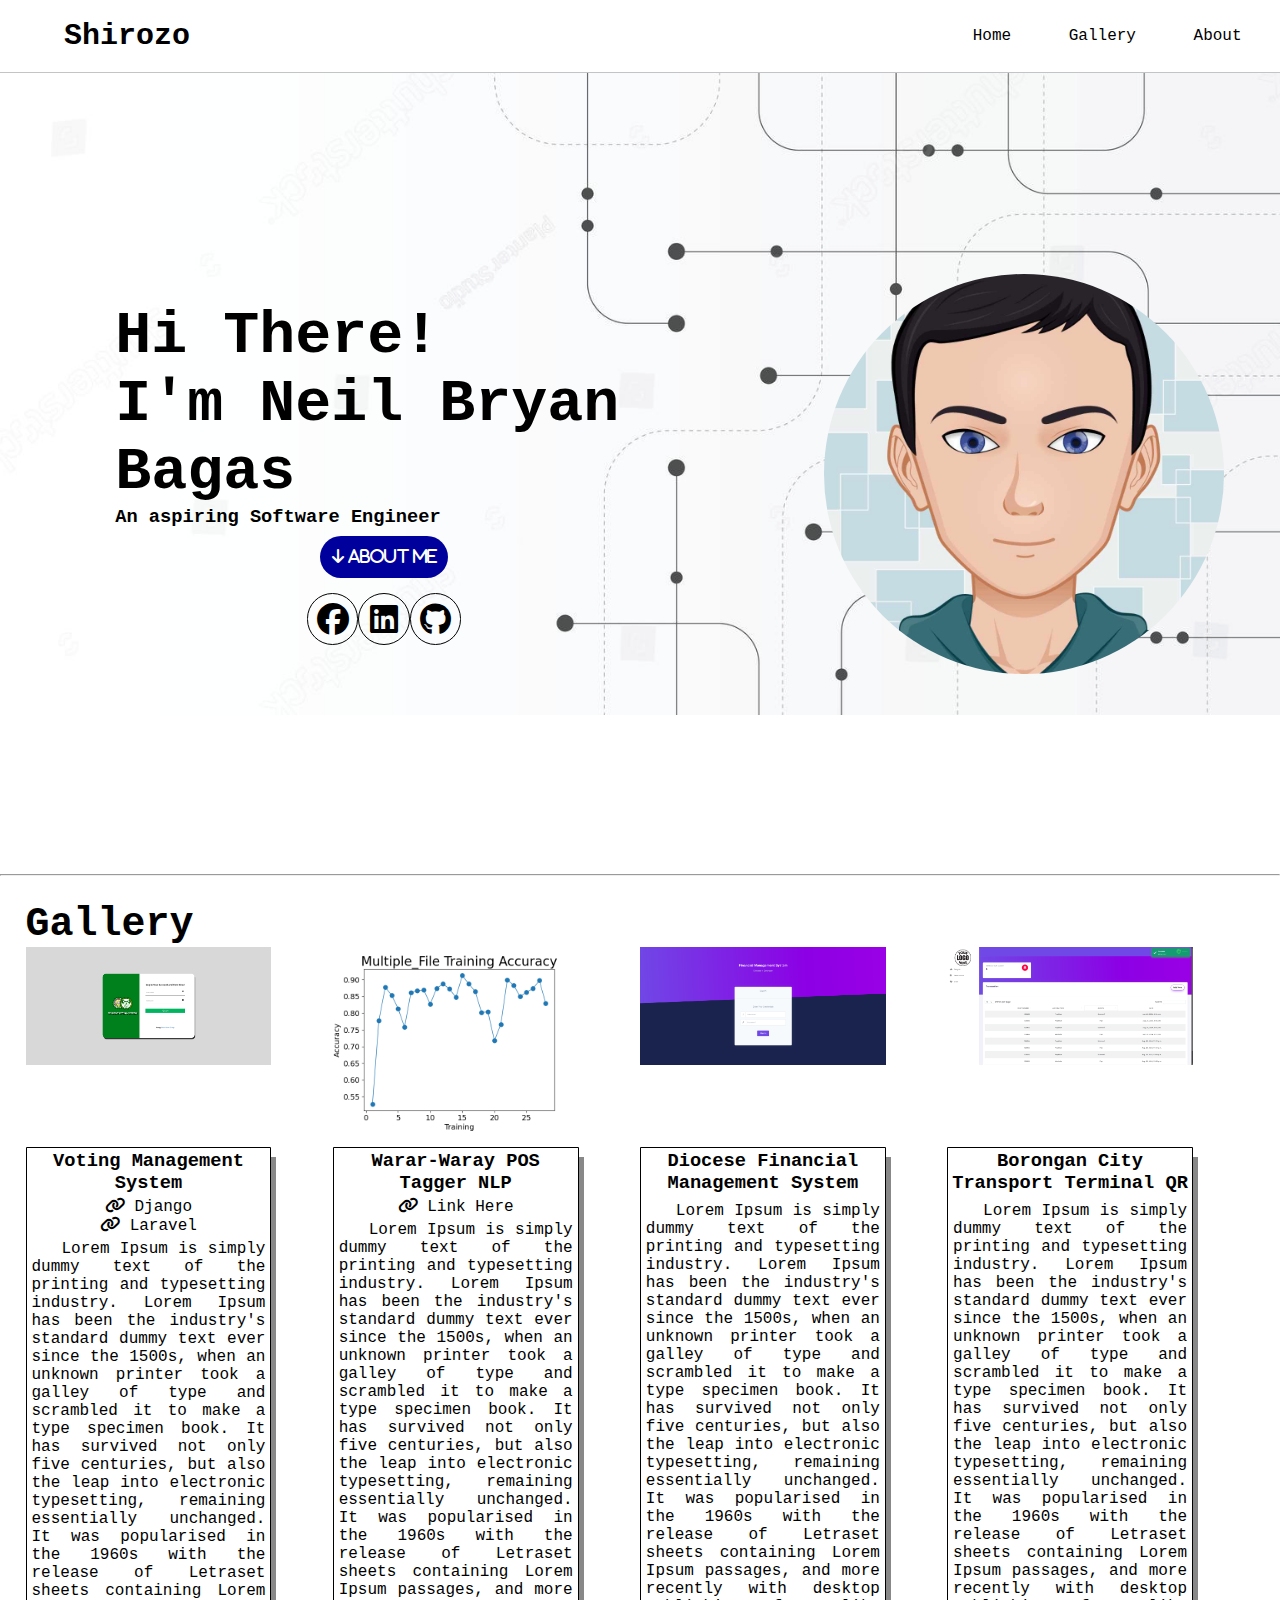
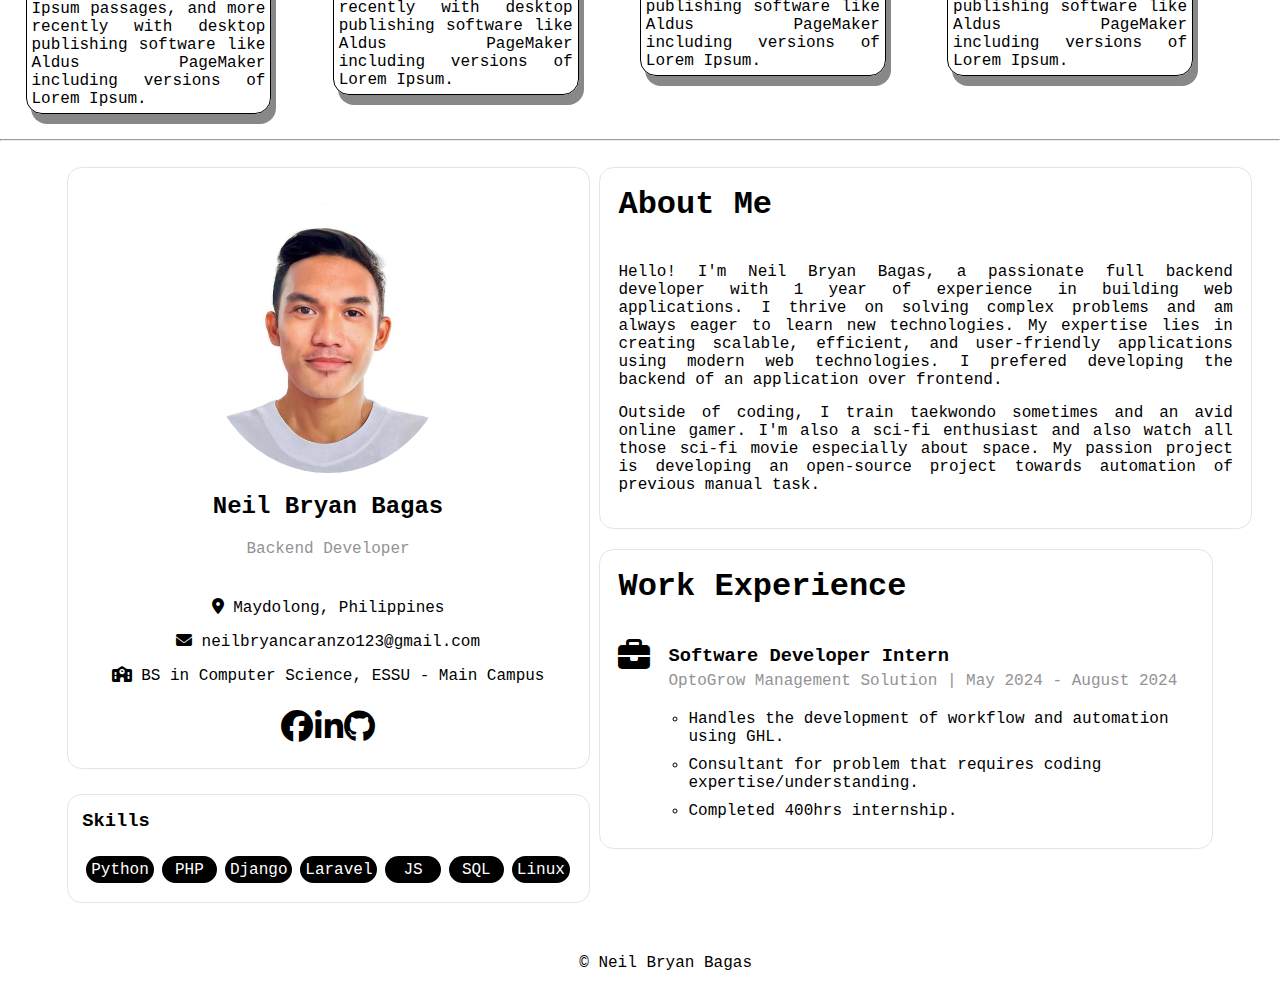
<file: index.html>
<!DOCTYPE html>
<html lang="en">

<head>
    <meta charset="UTF-8">
    <meta name="viewport" content="width=device-width, initial-scale=1.0">
    <link rel="stylesheet" href="main.css">
    <link rel="stylesheet" href="https://cdnjs.cloudflare.com/ajax/libs/font-awesome/6.6.0/css/all.min.css">
    <title>Shirozo</title>
</head>

<body>
    <div class="container">
        <nav class="navigation">
            <div class="left-nav">
                <p>Shirozo</p>
            </div>
            <div class="right-nav">
                <ul class="right-nav-list">
                    <li class="nav-content">
                        <a href="" class="scroll-link">Home</a>
                    </li>
                    <li class="nav-content">
                        <a href="#gallery" class="scroll-link">Gallery</a>
                    </li>
                    <li class="nav-content">
                        <a href="#about-me" class="scroll-link">About</a>
                    </li>
                </ul>
            </div>
        </nav>
        <div class="home">
            <div class="home-left-content">
                <h1>Hi There!</h1>
                <h1>I'm Neil Bryan Bagas</h1>
                <h3>An aspiring Software Engineer</h3>
                <div class="button-about">
                    <a href="#about-me" class="scroll-link"><i class="fa fa-arrow-down"> About Me</i></a>
                </div>
                <div class="links">
                    <a href="www.facebook.com/Im.Youare.Weall.gonnadie" class="links-data">
                        <i class="fa-brands fa-facebook fa-2x"></i>
                    </a>
                    <a href="https://www.linkedin.com/in/shirozo/" class="links-data">
                        <i class="fa-brands fa-linkedin fa-2x"></i>
                    </a>
                    <a href="https://github.com/Shirozo" class="links-data">
                        <i class="fa-brands fa-github fa-2x"></i>
                    </a>
                </div>
            </div>
            <div class="home-right-content">
                <img src="avatar.png" alt="" height="400px" class="avatar">
            </div>
        </div>
        <hr>
        <div class="gallery" id="gallery">
            <h1>Gallery</h1>
            <div class="gallery-container">
                <div class="gallery-content">
                    <div class="slider">
                        <figure>
                            <img src="vms/1.png">
                            <img src="vms/2.png">
                            <img src="vms/3.png">
                        </figure>
                    </div>
                    <div class="gallery-data">
                        <h3 class="gallery-title">Voting Management System</h3>
                        <a href="https://github.com/CSSO-Linux-User-Group-ESSU/School-Voting-System"
                            class="project-link"><i class="fa fa-link"></i> Django</a>
                        <a href="https://github.com/Shirozo/SVMS-Laravel" class="project-link"><i
                                class="fa fa-link"></i>
                            Laravel</a>
                        <p class="gallery-description">Lorem Ipsum is simply dummy text of the printing and typesetting
                            industry. Lorem Ipsum has been the industry's standard dummy text ever since the 1500s, when
                            an
                            unknown printer took a galley of type and scrambled it to make a type specimen book. It has
                            survived not only five centuries, but also the leap into electronic typesetting, remaining
                            essentially unchanged. It was popularised in the 1960s with the release of Letraset sheets
                            containing Lorem Ipsum passages, and more recently with desktop publishing software like
                            Aldus
                            PageMaker including versions of Lorem Ipsum.</p>
                    </div>
                </div>
                <div class="gallery-content">
                    <div class="slider">
                        <figure>
                            <img src="nlp/1.png">
                            <img src="nlp/2.png">
                        </figure>
                    </div>
                    <div class="gallery-data">
                        <h3 class="gallery-title">Warar-Waray POS Tagger NLP</h3>
                        <a href="https://github.com/CSSO-Linux-User-Group-ESSU/Waray-Waray-NLP-POS-Tagger"
                            class="project-link"><i class="fa fa-link"></i> Link Here</a>
                        <p class="gallery-description">Lorem Ipsum is simply dummy text of the printing and typesetting
                            industry. Lorem Ipsum has been the industry's standard dummy text ever since the 1500s, when
                            an
                            unknown printer took a galley of type and scrambled it to make a type specimen book. It has
                            survived not only five centuries, but also the leap into electronic typesetting, remaining
                            essentially unchanged. It was popularised in the 1960s with the release of Letraset sheets
                            containing Lorem Ipsum passages, and more recently with desktop publishing software like
                            Aldus
                            PageMaker including versions of Lorem Ipsum.</p>
                    </div>
                </div>
                <div class="gallery-content">
                    <div class="slider">
                        <figure>
                            <img src="diocese/1.png">
                            <img src="diocese/2.png">
                            <img src="diocese/3.png">
                        </figure>
                    </div>
                    <div class="gallery-data">
                        <h3 class="gallery-title">Diocese Financial Management System</h3>
                        <p class="gallery-description">Lorem Ipsum is simply dummy text of the printing and typesetting
                            industry. Lorem Ipsum has been the industry's standard dummy text ever since the 1500s, when
                            an
                            unknown printer took a galley of type and scrambled it to make a type specimen book. It has
                            survived not only five centuries, but also the leap into electronic typesetting, remaining
                            essentially unchanged. It was popularised in the 1960s with the release of Letraset sheets
                            containing Lorem Ipsum passages, and more recently with desktop publishing software like
                            Aldus
                            PageMaker including versions of Lorem Ipsum.</p>
                    </div>
                </div>
                <div class="gallery-content">
                    <div class="slider">
                        <figure>
                            <img src="bctt/1.png">
                            <img src="bctt/2.png">
                        </figure>
                    </div>
                    <div class="gallery-data">
                        <h3 class="gallery-title">Borongan City Transport Terminal QR</h3>
                        <p class="gallery-description">Lorem Ipsum is simply dummy text of the printing and typesetting
                            industry. Lorem Ipsum has been the industry's standard dummy text ever since the 1500s, when
                            an
                            unknown printer took a galley of type and scrambled it to make a type specimen book. It has
                            survived not only five centuries, but also the leap into electronic typesetting, remaining
                            essentially unchanged. It was popularised in the 1960s with the release of Letraset sheets
                            containing Lorem Ipsum passages, and more recently with desktop publishing software like
                            Aldus
                            PageMaker including versions of Lorem Ipsum.</p>
                    </div>
                </div>
            </div>
        </div>
        <hr>
        <div class="about-me" id="about-me">
            <div class="about-left">
                <div class="personal-info about-container">
                    <img src="logo.jpg" alt="" class="profile">
                    <h2>Neil Bryan Bagas</h2>
                    <p id="title">Backend Developer</p>
                    <p>
                        <i class="fa fa-location-dot"></i>
                        Maydolong, Philippines
                    </p>
                    <p>
                        <i class="fa fa-envelope"></i>
                        neilbryancaranzo123@gmail.com
                    </p>
                    <p>
                        <i class="fa fa-school"></i>
                        BS in Computer Science, ESSU - Main Campus
                    </p>
                    <div class="links" style="margin-top: 10px;margin-bottom: 10px;">
                        <a href="www.facebook.com/Im.Youare.Weall.gonnadie">
                            <i class="fa-brands fa-facebook fa-2x"></i>
                        </a>
                        <a href="https://www.linkedin.com/in/shirozo/">
                            <i class="fa-brands fa-linkedin-in fa-2x"></i>
                        </a>
                        <a href="https://github.com/Shirozo">
                            <i class="fa-brands fa-github fa-2x"></i>
                        </a>
                    </div>
                </div>
                <div class="skills about-container">
                    <h3>Skills</h3>
                    <div class="skill-data">
                        <p>Python</p>
                        <p>PHP</p>
                        <p>Django</p>
                        <p>Laravel</p>
                        <p>JS</p>
                        <p>SQL</p>
                        <p>Linux</p>
                    </div>
                </div>
            </div>
            <div class="about-right">
                <div class="about-me-content about-container">
                    <h1 class="right-title">About Me</h1>
                    <p>Hello! I'm Neil Bryan Bagas, a passionate full backend developer with 1 year of experience in building web
                        applications. I thrive on solving complex problems and am always eager to learn new
                        technologies. My expertise lies in creating scalable, efficient, and user-friendly applications
                        using modern web technologies. I prefered developing the backend of an application over frontend.</p>

                    <p>
                        Outside of coding, I train taekwondo sometimes and an avid online gamer. I'm
                        also a sci-fi enthusiast and also watch all those sci-fi movie especially about space. My
                        passion project is developing an open-source project towards automation of previous manual task.
                    </p>
                </div>
                <div class="work-experience about-container">
                    <h1 class="right-title">Work Experience</h1>
                    <i class="fa fa-briefcase fa-2xl" style="float: left;margin-top:10px;"></i>
                    <h3 style="margin-left: 50px;margin-bottom:5px;">Software Developer Intern</h3>
                    <p class="work-company">OptoGrow Management Solution | May 2024 - August 2024</p>
                    <ul class="work-done">
                        <li>Handles the development of workflow and automation using GHL.</li>
                        <li>Consultant for problem that requires coding expertise/understanding.</li>
                        <li>Completed 400hrs internship.</li>
                    </ul>
                </div>
            </div>

        </div>
    </div>
</body>
<footer>
    <p>&copy; Neil Bryan Bagas</p>
</footer>
<script>
    document.querySelectorAll('.scroll-link').forEach(link => {
        link.addEventListener('click', function (event) {
            event.preventDefault();  // Prevent the default link click behavior

            const target = document.querySelector(this.getAttribute('href'));

            target.scrollIntoView({
                behavior: 'smooth',
                block: 'start'
            });
        });
    });

</script>

</html>
</file>
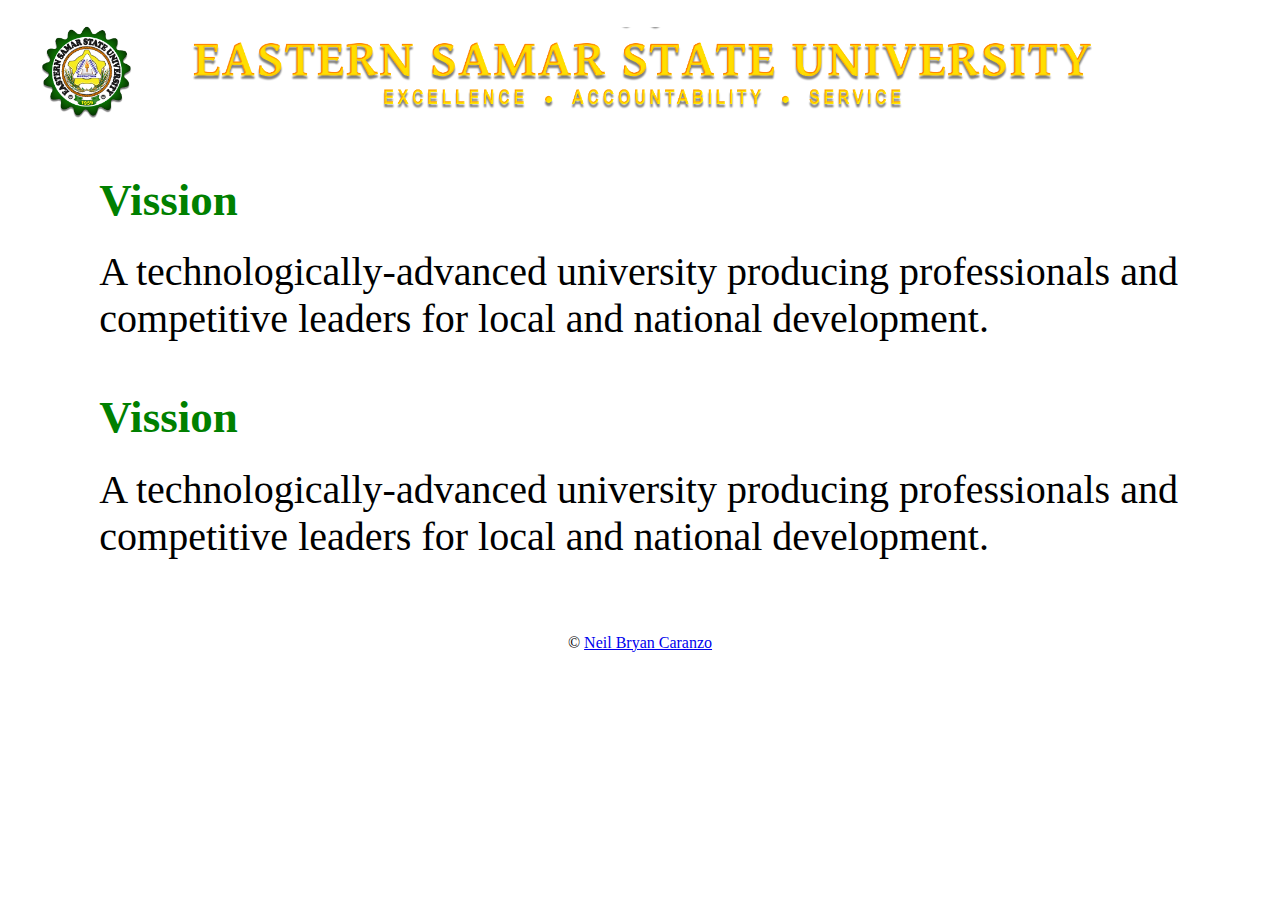
<file: webdev-activiy.html>
<!DOCTYPE html>
<html lang="en">

<head>
    <meta charset="UTF-8">
    <meta name="viewport" content="width=device-width, initial-scale=1.0">
    <title>Web Dev Activity</title>
    <link rel="stylesheet" href="style.css">
</head>

<body class="container">
    <div class="navbar flex-item">
        <img class="logo" src="logo.png">
        <img class="title" src="title.png">
    </div>
    <div class="mis-viv flex-item">
        <div class="mission">
            <h1>Vission</h1>
            <p>A technologically-advanced university producing professionals and competitive leaders for local and
                national development.</p>
        </div>
        <div class="mission">
            <h1>Vission</h1>
            <p>A technologically-advanced university producing professionals and competitive leaders for local and
                national development.</p>
        </div>
    </div>
</body>
<footer>
    <p>&copy;
        <a href="https://www.github.com/shirozo">Neil Bryan Caranzo</a>
    </p>
</footer>

</html>
</file>
<file: main.css>
* {
    padding: 0%;
    margin: 0%;
    font-family: 'Courier New', Courier, monospace;
}

body {
    overflow-x: hidden;
}

html {
    scroll-behavior: smooth;
}

ul {
    list-style-type: none;
}

a {
    text-decoration: none;
    color: black;

}

.nav-content {
    transition: all 1s ease-in-out;
}

.nav-content:hover {
    transform: scale(1.3);
}

.navigation {
    width: 100%;
    display: flex;
    align-items: center;
    padding: 1.5% 1.5%;
    border-bottom: rgb(196, 196, 196) solid 1px;
}

.left-nav {
    width: 70%;
}

.left-nav p {
    font-size: 30px;
    font-weight: bold;
    margin-left: 5%;
}

.right-nav {
    width: 30%;
}

.right-nav-list {
    display: flex;
    flex-direction: row;
    justify-content: space-evenly;
}

.home {
    background-image: url("image.png") !important;
    background-repeat: no-repeat;
    background-size: contain;
    background-position: right top;
    width: 100%;
    height: 89dvh;
    display: flex;
}

.home-left-content {
    height: 100%;
    width: 60%;
    display: flex;
    align-items: center;
    justify-content: center;
    flex-direction: column;
}

.home-left-content h1,
.home-left-content h3 {
    width: 70%;
    text-align: left;
}

.home-left-content h1 {
    font-size: 60px;
}

.button-about {
    padding: 1.5% 1.5%;
    background-color: rgb(0, 0, 156);
    border-radius: 9em;
    width: fit-content;
    margin-bottom: 2%;
    margin-top: 1%;
    cursor: pointer;
}

.button-about a {
    color: white;
}

.links {
    width: 20%;
    display: flex;
    justify-content: space-evenly;
    align-items: center;
}

.links-data {
    border: solid 1px black;
    height: 50px;
    width: 50px;
    border-radius: 999em;
    display: flex;
    align-items: center;
    justify-content: center;
    transition: all 1s ease-in-out;
}

.links-data:hover {
    transform: scale(1.3);
}

.home-right-content {
    height: 100%;
    width: 40%;
    display: flex;
    align-items: center;
    justify-content: center;
}

.avatar {
    border-radius: 99999em;
}

.gallery, .about-me {
    height: fit-content;
    padding: 2% 2%;
}

.gallery h1 {
    font-size: 40px;
}

.gallery-container {
    display: flex;
    flex-wrap: wrap;
    flex-direction: row;
    justify-content: flex-start;
    gap: 5%;
    width: 100%;
}

.gallery-content {
    width: 20%;
    display: flex;
    flex-direction: column;
    align-items: center;
}

.gallery-data {
    border: solid 1px black;
    border-bottom-left-radius: 1em;
    border-bottom-right-radius: 1em;
    box-shadow: 5px 10px #888888;
    display: flex;
    flex-direction: column;
    align-items: center;
}

.gallery-title {
    text-align: center;
    padding: 1% 1%;
}

.project-link:hover {
    color: rgba(6, 6, 187, 0.513);
}

.gallery-description {
    padding: 2% 2%;
    text-align: justify;
}

.gallery-description::first-letter {
    margin-left: 30px;
}

.slider {
	overflow: hidden;
    height: 200px;
}

@keyframes slider {
	0% { left: 0; }
	30% { left: 0; }
	33% { left: -100%; }
	63% { left: -100%; }
	66% { left: -200%; }
	95% { left: -200%; }
	100% { left: 0; }
}
.slider figure {
	width:300%;
	position: relative;
	animation: 9s slider infinite;
}

.slider figure:hover {
	animation-play-state: paused;
}
.slider figure img {
	width: 33.333333333%;
	height: auto;
	object-fit: contain;
	float: left;
    width: f;
}

.about-me {
    display: flex;
    justify-content: space-evenly;
}

#about {
    float: right;
}


.about-container {
    border: solid 1px #E4E4E7;
    border-radius: .9em;
    padding: 1% 1%;
}

.personal-info {
    width: 100%;
    display: flex;
    justify-content: center;
    align-items: center;
    flex-direction: column;
    padding: 3% 3%;
    margin-bottom: 25px;
}

#title {
    color: #939395;
    margin-top: 20px;
    margin-bottom: 40px;
}

.personal-info p {
    margin-bottom: 15px;
}

.about-left {
    width: 40%;
}

.profile {
    width: 250px;
    margin-top: 20px;
    border-radius: 50%;
    margin-bottom: 20px;
}

.skills {
    padding: 3% 3%;
    width: 100%;
}

.skills h3 {
    margin-bottom: 20px;
}

.skills p {
    background-color: black;
    color: white;
    width: 70px;
    text-align: center;
    padding: 1% 1%;
    border-radius: 1em;
    margin: 4px 4px;
}

.skill-data {
    display: flex;
    flex-direction: row;
}

.about-right {
    width: 50%;
}

.about-me-content {
    width: 100%;
    padding: 3% 3%;
    margin-bottom: 20px;
}

.right-title {
    margin-bottom: 40px;
}

.about-me-content p {
    margin-bottom: 15px;
    text-align: justify;
}

.work-experience {
    padding: 3% 3%;
}

.work-company {
    margin-left: 50px;
    color: #939395;
    margin-bottom: 20px;
}

.work-done {
    margin-left: 70px;
    list-style-type: circle;
}

.work-done li {
    margin-bottom: 10px;
}

footer {
    width: 100%;
    text-align: center;
    padding: 2% 2%;
}
</file>
<file: style.css>
*,
body {
    padding: 0%;
    margin: 0%;
}

.container {
    margin: 2% 2%;
    display: flex;
    flex-direction: column;
}

.logo {
    width: 10%;
}

.title {
    width: 80%;
}

.mis-viv {
    margin-top: 2%;
}

.mission {
    padding: 2% 2%;
    margin-left: 4%;
    color: green;
}

.mission h1 {
    font-size: 45px;
}

.mission p {
    margin-top: 2%;
    color: black;
    font-size: 40px;
}

@media (min-width: 300px) and (max-width: 500px) {
    .mis-viv {
        margin-top: 10%;
    }
    
    .mission h1 {
        font-size: 25px;
    }

    .mission p {
        margin-top: 2%;
        color: black;
        font-size: 20px;
    }
}

/* footer {
    display: flex;
} */

footer p {
    margin-top: 4%;
    text-align: center;
}
</file>
